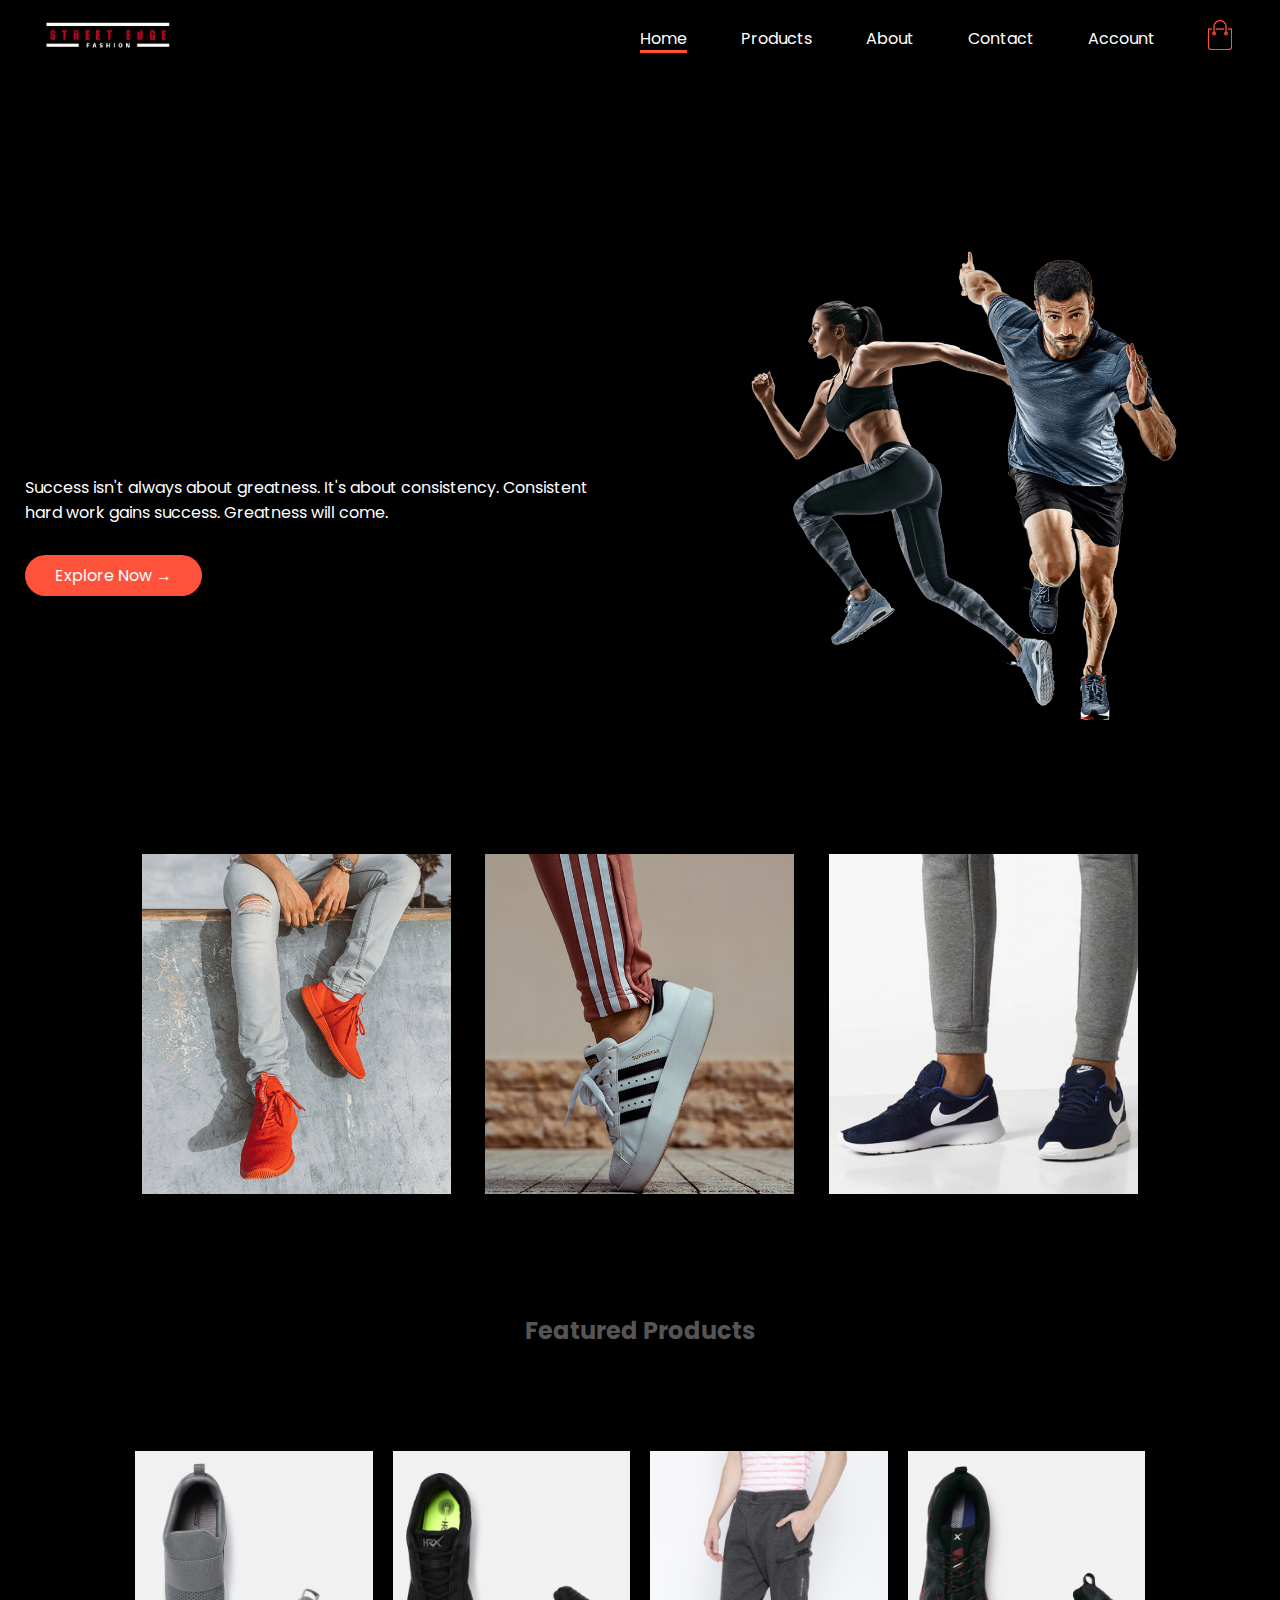
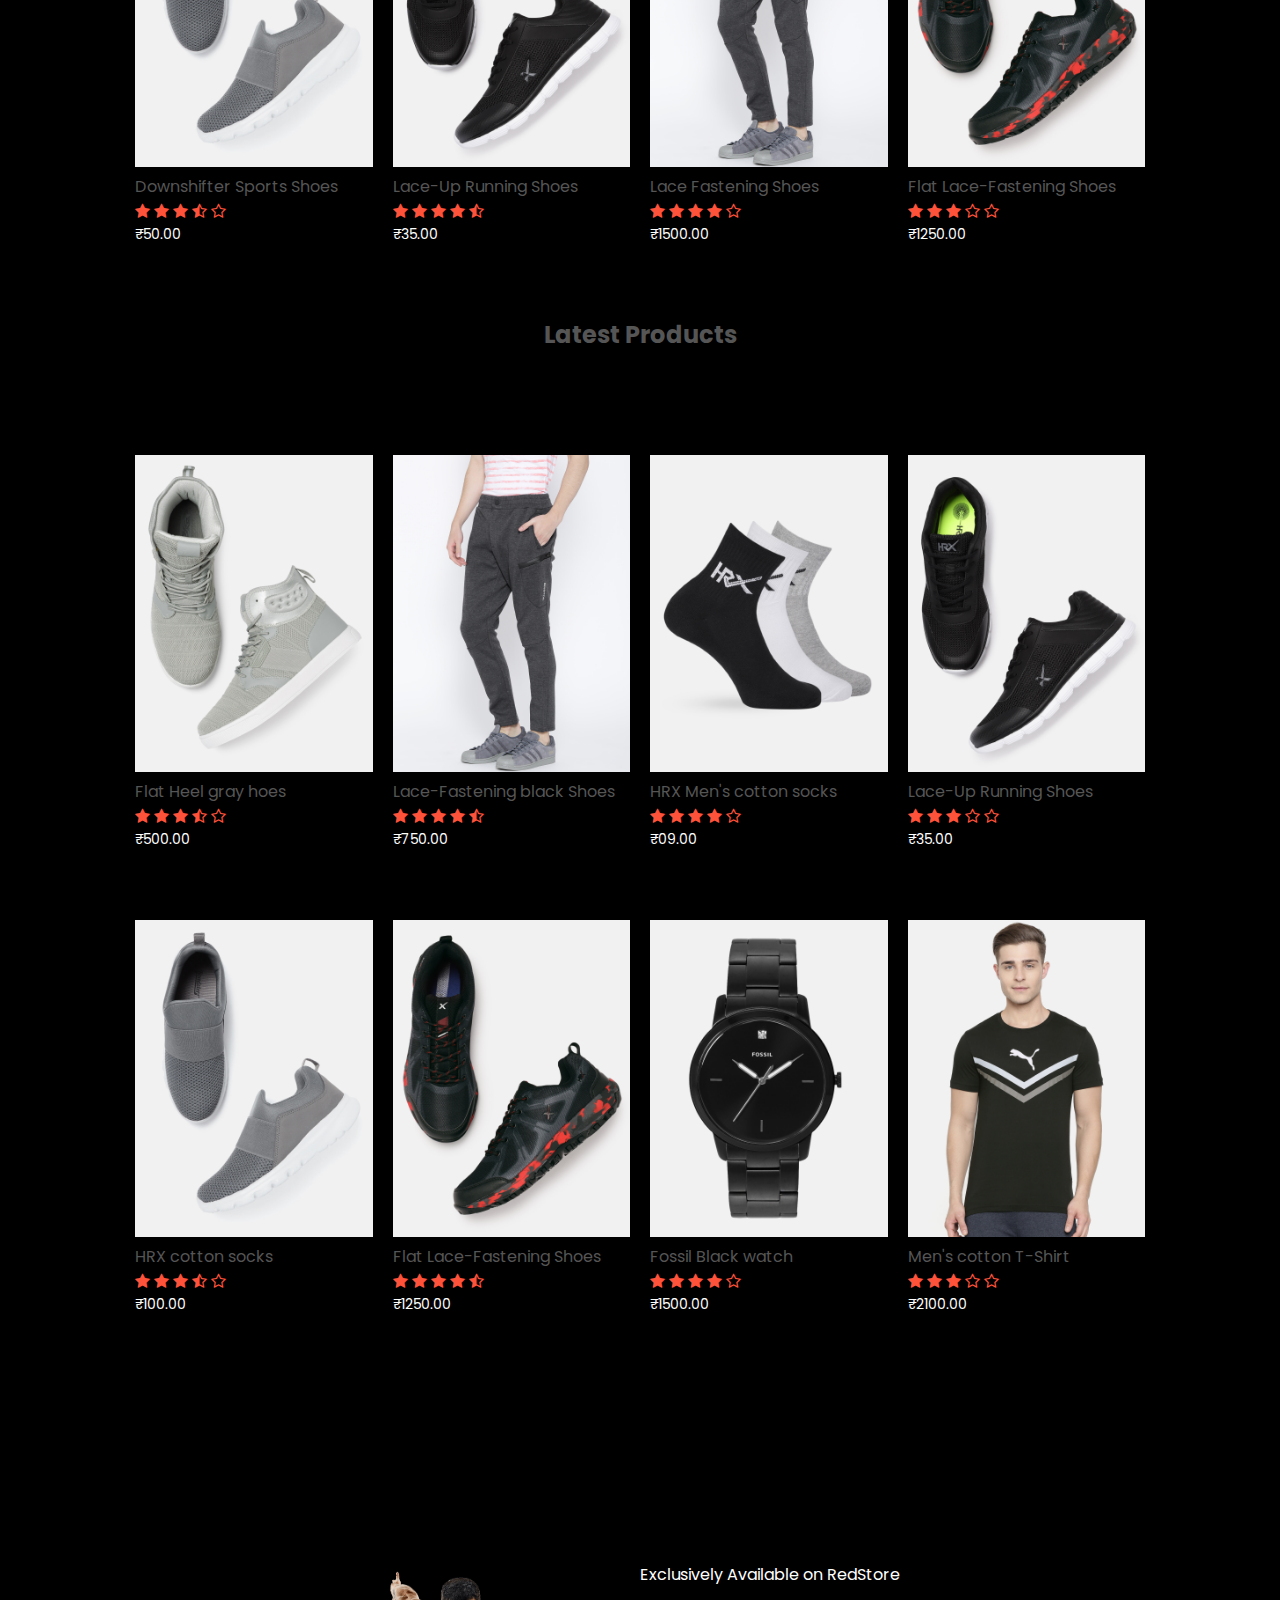
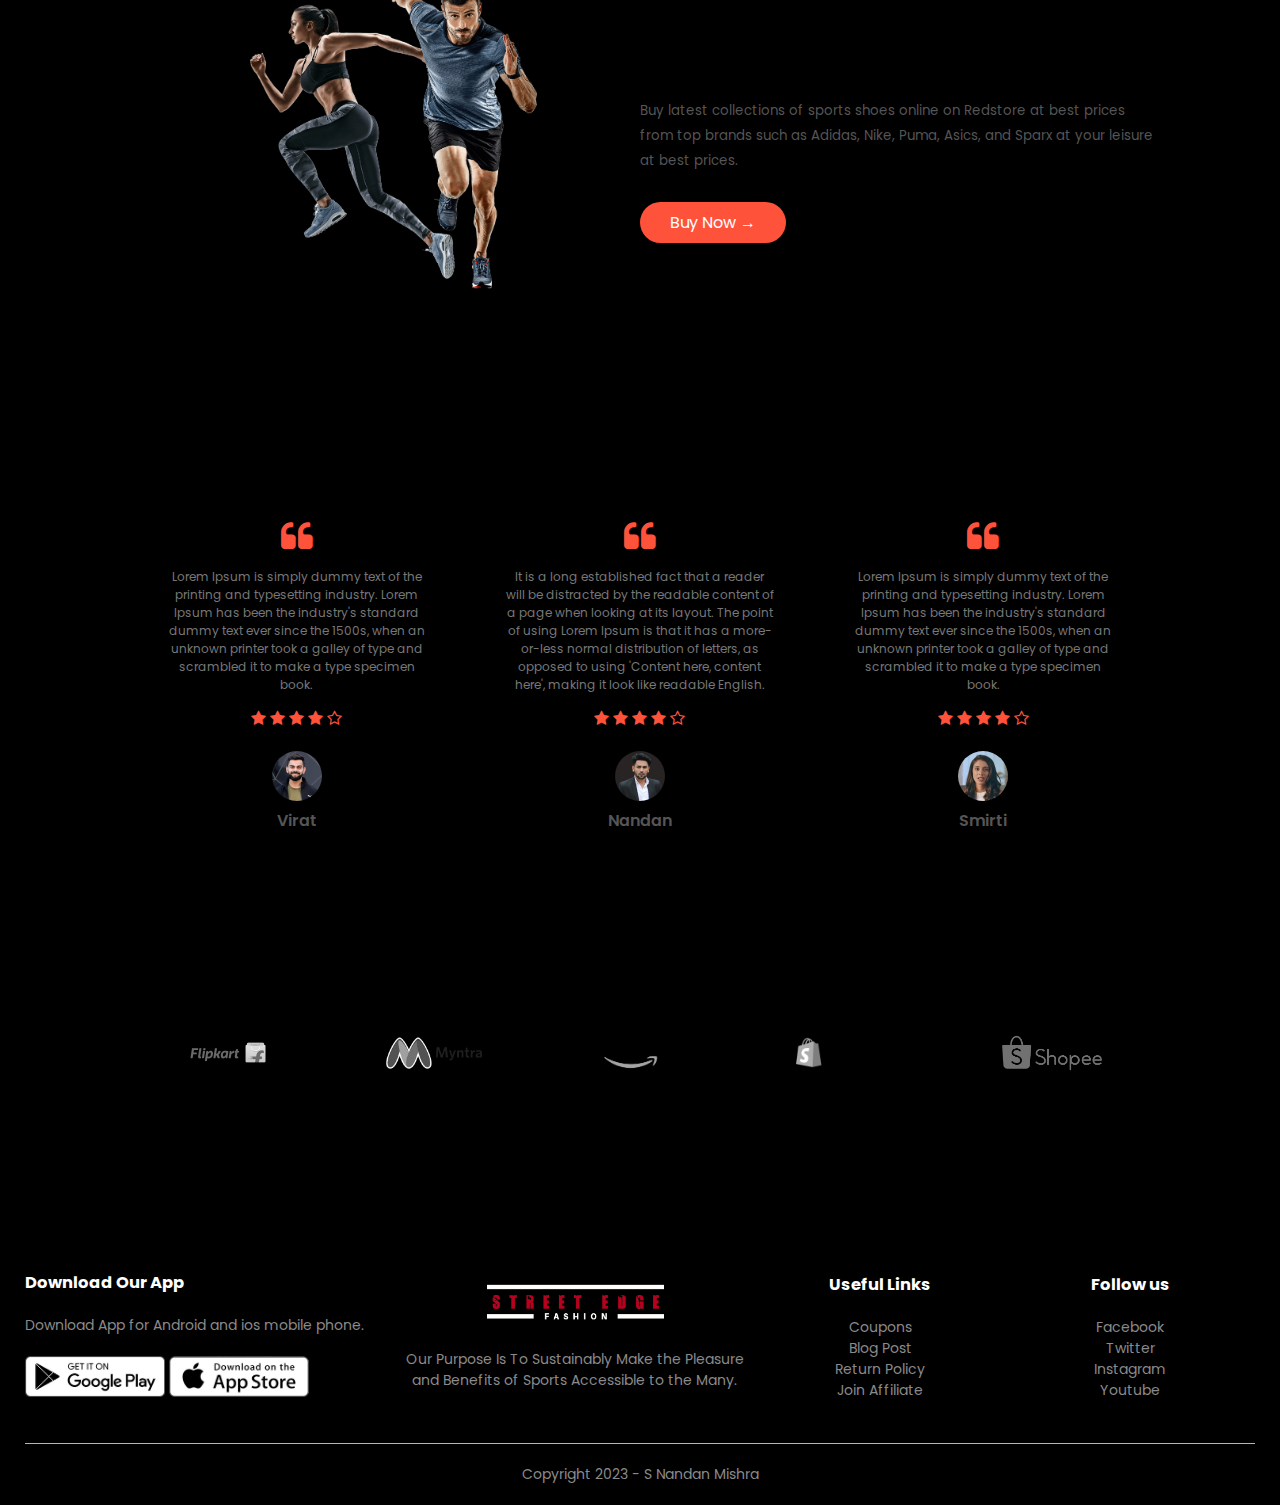
<file: index.html>
<!DOCTYPE html>
<html>
    
    <head>
        <meta charset="utf-8">
        <meta name="viewport" content="width-device-width, initial-scale=1.0">
        <title>Redstore | Ecommerce website</title>
        <link rel="stylesheet" href="style.css">
        <link rel="preconnect" href="https://fonts.gstatic.com">
        <link href="https://fonts.googleapis.com/css2?family=Poppins:wght@200;300;400;500;600;700&display=swap" rel="stylesheet">
        <!--added a cdn link by searching font awesome4 cdn and getting this link from https://www.bootstrapcdn.com/fontawesome/ this url*/-->
        <link rel="stylesheet" href="https://stackpath.bootstrapcdn.com/font-awesome/4.7.0/css/font-awesome.min.css">

    </head>
    <body>
        <div class ="header">
        <div class="container">
            <div class="navbar">
                <div class="logo">
                    <a href="index.html"><img src="images/logo.png" width="125px"></a>
                </div>
                <nav>
                    <ul id="MenuItems">
                        <li><a href="index.html" class="active">Home</a></li>
                         <li><a href="products.html" >Products</a></li>
                         <li><a href="">About</a></li>
                         <li><a href="">Contact</a></li>
                         <li><a href="account.html">Account</a></li>

                    </ul>
                </nav>
                <a href="cart.html"><img src="images/cart.png" width="30px" height="30px"></a>
                <img src="images/menu.png" class="menu-icon" onClick="menutoggle()" >
            </div>
            <div class="row">
                <div class="col-2">
                    <h1>Give your Workout <br>A New Style!</h1>
                    <p>Success isn't always about greatness. It's about consistency. Consistent<br>hard work gains success. Greatness will come.</p>
                    <a href="products.html" class="btn">Explore Now &#8594;</a>
                </div>
                <div class="col-2">
                    <img src="images/image1.png">
                </div>
            </div>
        </div>
    </div>
        
        <!------------------------------ featured categories------------------------------>
        <div class="categories">
            <div class="small-container">
                <div class="row">
                <div class="col-3">
                    <img src="images/category-1.jpg">
                </div>
                <div class="col-3">
                    <img src="images/category-2.jpg">
                </div>
                <div class="col-3">
                    <img src="images/category-3 (2).jpg">
                </div>
            </div>
            </div>
        </div>
        
        <!------------------------------ featured Products------------------------------>
        <div class="small-container">
            <h2 class="title" >Featured Products</h2>
                <div class="row">
                    <div class="col-4">
                        <a href="products-details.html"><img src="images/product-11.jpg"></a>
                        <a href="products-details.html"><h4>Downshifter Sports Shoes</h4></a>
                        <div class="rating">
                            <!--(before this added awesome4 cdn font link to the head)added a cdn link by searching font awesome4 icon and from the site  search the star entering the first option and getting a link of this fa-star*-->
                            <i class="fa fa-star" ></i>
                            <i class="fa fa-star" ></i>
                            <i class="fa fa-star" ></i>
                            <i class="fa fa-star-half-o" ></i>
                            <i class="fa fa-star-o" ></i>
                        </div>
                        <p> ₹50.00</p>
                    </div>
                    <div class="col-4">
                        <a href="products-details.html"><img src="images/product-2.jpg"></a>
                        <h4>Lace-Up Running Shoes</h4>
                        <div class="rating">
                            <i class="fa fa-star" ></i>
                            <i class="fa fa-star" ></i>
                            <i class="fa fa-star" ></i>
                            <i class="fa fa-star" ></i>
                            <i class="fa fa-star-half-o" ></i>
                        </div>
                        <p> ₹35.00</p>
                    </div>
                    <div class="col-4">
                        <a href="products-details.html"><img src="images/product-3.jpg"></a>
                        <h4>Lace Fastening Shoes</h4>
                        <div class="rating">
                            <i class="fa fa-star" ></i>
                            <i class="fa fa-star" ></i>
                            <i class="fa fa-star" ></i>
                            <i class="fa fa-star" ></i>
                            <i class="fa fa-star-o" ></i>
                        </div>
                        <p> ₹1500.00</p>
                    </div>
                    <div class="col-4">
                        <a href="products-details.html"><img src="images/product-10.jpg"></a>
                        <h4>Flat Lace-Fastening Shoes</h4>
                        <div class="rating">
                            <i class="fa fa-star" ></i>
                            <i class="fa fa-star" ></i>
                            <i class="fa fa-star" ></i>
                            <i class="fa fa-star-o" ></i>
                            <i class="fa fa-star-o" ></i>
                        </div>
                        <p> ₹1250.00</p>
                    </div>  
                </div>
            
            
             <h2 class="title" >Latest Products</h2>
                <div class="row">
                    <div class="col-4">
                        <a href="products-details.html"><img src="images/product-5.jpg"></a>
                        <h4>Flat Heel gray hoes</h4>
                        <div class="rating">
                            <!--(before this added awesome4 cdn font link to the head)added a cdn link by searching font awesome4 icon and from the site  search the star entering the first option and getting a link of this fa-star*-->
                            <i class="fa fa-star" ></i>
                            <i class="fa fa-star" ></i>
                            <i class="fa fa-star" ></i>
                            <i class="fa fa-star-half-o" ></i>
                            <i class="fa fa-star-o" ></i>
                        </div>
                        <p> ₹500.00</p>
                    </div>
                    <div class="col-4">
                        <a href="products-details.html"><img src="images/product-3.jpg"></a>
                        <h4>Lace-Fastening black Shoes</h4>
                        <div class="rating">
                            <i class="fa fa-star" ></i>
                            <i class="fa fa-star" ></i>
                            <i class="fa fa-star" ></i>
                            <i class="fa fa-star" ></i>
                            <i class="fa fa-star-half-o" ></i>
                        </div>
                        <p> ₹750.00</p>
                    </div>
                    <div class="col-4">
                        <a href="products-details.html"><img src="images/product-7.jpg"></a>
                        <h4>HRX Men's cotton socks</h4>
                        <div class="rating">
                            <i class="fa fa-star" ></i>
                            <i class="fa fa-star" ></i>
                            <i class="fa fa-star" ></i>
                            <i class="fa fa-star" ></i>
                            <i class="fa fa-star-o" ></i>
                        </div>
                        <p> ₹09.00</p>
                    </div>
                    <div class="col-4">
                        <a href="products-details.html"><img src="images/product-2.jpg"></a>
                        <h4>Lace-Up Running Shoes</h4>
                        <div class="rating">
                            <i class="fa fa-star" ></i>
                            <i class="fa fa-star" ></i>
                            <i class="fa fa-star" ></i>
                            <i class="fa fa-star-o" ></i>
                            <i class="fa fa-star-o" ></i>
                        </div>
                        <p> ₹35.00</p>
                    </div>  
                </div>
            <!--new row for the latest product-->
                <div class="row">
                    <div class="col-4">
                        <a href="products-details.html"><img src="images/product-11.jpg"></a>
                        <h4>HRX cotton socks</h4>
                        <div class="rating">
                            <!--(before this added awesome4 cdn font link to the head)added a cdn link by searching font awesome4 icon and from the site  search the star entering the first option and getting a link of this fa-star*-->
                            <i class="fa fa-star" ></i>
                            <i class="fa fa-star" ></i>
                            <i class="fa fa-star" ></i>
                            <i class="fa fa-star-half-o" ></i>
                            <i class="fa fa-star-o" ></i>
                        </div>
                        <p> ₹100.00</p>
                    </div>
                    <div class="col-4">
                        <a href="products-details.html"><img src="images/product-10.jpg"></a>
                        <h4>Flat Lace-Fastening Shoes</h4>
                        <div class="rating">
                            <i class="fa fa-star" ></i>
                            <i class="fa fa-star" ></i>
                            <i class="fa fa-star" ></i>
                            <i class="fa fa-star" ></i>
                            <i class="fa fa-star-half-o" ></i>
                        </div>
                        <p> ₹1250.00</p>
                    </div>
                    <div class="col-4">
                        <a href="products-details.html"><img src="images/product-8.jpg"></a>
                        <h4>Fossil Black watch</h4>
                        <div class="rating">
                            <i class="fa fa-star" ></i>
                            <i class="fa fa-star" ></i>
                            <i class="fa fa-star" ></i>
                            <i class="fa fa-star" ></i>
                            <i class="fa fa-star-o" ></i>
                        </div>
                        <p> ₹1500.00</p>
                    </div>
                    <div class="col-4">
                        <a href="products-details.html"><img src="images/product-6.jpg"></a>
                        <h4>Men's cotton T-Shirt</h4>
                        <div class="rating">
                            <i class="fa fa-star" ></i>
                            <i class="fa fa-star" ></i>
                            <i class="fa fa-star" ></i>
                            <i class="fa fa-star-o" ></i>
                            <i class="fa fa-star-o" ></i>
                        </div>
                        <p> ₹2100.00</p>
                    </div>  
                </div>
            </div>
        
        <!--------------------------`   offer   --------------------------------->
        <div class="offer">
            <div class="small-container">
                <div class="row">
                    <div class="col-2">
                        <img src="images/image1.png" class="offer-img">
                    </div>
                    <div class="col-2">
                        <p>Exclusively Available on RedStore</p>
                        <h1>Sports Shoes</h1>
                        <small> Buy latest collections of sports shoes online on Redstore at best prices from top brands such as Adidas, Nike, Puma, Asics, and Sparx at your leisure at best prices. </small><br>
                        <a href="products.html" class="btn">Buy Now &#8594;</a>
                    </div>
                </div>
            </div>
        </div>
        
        
        
        <!------------------------------Testimonial---------------------------------->
        <div class="testimonial">
            <div class="small-container">
                <div class="row">
                    <div class="col-3">
                        <i class="fa fa-quote-left" ></i>
                        <p>Lorem Ipsum is simply dummy text of the printing and typesetting industry. Lorem Ipsum has been the industry's standard dummy text ever since the 1500s, when an unknown printer took a galley of type and scrambled it to make a type specimen book. </p>
                        <div class="rating"> 
                            <i class="fa fa-star" ></i>
                            <i class="fa fa-star" ></i>
                            <i class="fa fa-star" ></i>
                            <i class="fa fa-star" ></i>
                            <i class="fa fa-star-o" ></i>
                        </div>
                        <img src="images/user-1.png">
                        <h3>Virat</h3>
                    </div>
                    <div class="col-3">
                        <i class="fa fa-quote-left" ></i>
                        <p>It is a long established fact that a reader will be distracted by the readable content of a page when looking at its layout. The point of using Lorem Ipsum is that it has a more-or-less normal distribution of letters, as opposed to using 'Content here, content here', making it look like readable English.</p>
                        <div class="rating">
                            <i class="fa fa-star" ></i>
                            <i class="fa fa-star" ></i>
                            <i class="fa fa-star" ></i>
                            <i class="fa fa-star" ></i>
                            <i class="fa fa-star-o" ></i>
                        </div>
                        <img src="images/user-2.png">
                        <h3>Nandan</h3>
                    </div>
                    <div class="col-3">
                        <i class="fa fa-quote-left" ></i>
                        <p>Lorem Ipsum is simply dummy text of the printing and typesetting industry. Lorem Ipsum has been the industry's standard dummy text ever since the 1500s, when an unknown printer took a galley of type and scrambled it to make a type specimen book. </p>
                        <div class="rating"> 
                            <i class="fa fa-star" ></i>
                            <i class="fa fa-star" ></i>
                            <i class="fa fa-star" ></i>
                            <i class="fa fa-star" ></i>
                            <i class="fa fa-star-o" ></i>
                        </div>
                        <img src="images/user-3.png">
                        <h3>Smirti</h3>
                    </div>
                </div>
            </div>
        </div>
        
        <!----------------------------------Brands------------------------------------>
        <div class="brands">
            <div class="small-container">
                <div class="row">
                    <div class="col-5">
                        <img src="images/flipkart.png" alt="">
                    </div>
                    <div class="col-5">
                        <img src="images/Myntra-Logo_PNG3.png" alt="">
                    </div>
                    <div class="col-5">
                        <img src="images/Amazon_logo_PNG3.png" alt="">
                    </div>
                    <div class="col-5">
                        <img src="images/Shopify_logo_PNG2.png" alt="">
                    </div>
                    <div class="col-5">
                        <img src="images/Shopee_logo_PNG15.png" alt="">
                    </div>
                </div>
            </div>
        </div>
        
        
        <!----------------------------------footer------------------------------------->
        <div class ="footer">
        <div class="container">
            
            <div class="row">
                <div class="footer-col-1">
                    <h3>Download Our App</h3>
                    <p>Download App for Android and ios mobile phone.</p>
                    <div class="app-logo">
                        <img src="images/play-store.png" alt="">
                        <img src="images/app-store.png" alt="">
                    </div>
                </div>
                <div class="footer-col-2">
                    <img src="images/logo.png">
                    <p>Our Purpose Is To Sustainably Make the Pleasure and Benefits of Sports Accessible to the Many.</p>
                </div>
                <div class="footer-col-3">
                    <h3>Useful Links</h3>
                   <ul>
                       <li>Coupons</li>
                       <li>Blog Post</li>
                       <li>Return Policy</li>
                       <li>Join Affiliate</li>
                    </ul>
                </div>
                <div class="footer-col-4">
                    <h3>Follow us</h3>
                   <ul>
                       <li>Facebook</li>
                       <li>Twitter</li>
                       <li>Instagram</li>
                       <li>Youtube</li>
                    </ul>
                </div>
                
            </div>
            
            <hr><!--horizontal line-->
            <p class="copyright">Copyright 2023 - S Nandan Mishra</p>
            
        </div>
    </div>
        
        
        <!-----------------------------------js for toggle menu----------------------------------------------->
        <script>
            var menuItems=document.getElementById("MenuItems");
            
            MenuItems.style.maxHeight="0px";
            function menutoggle(){
                if(MenuItems.style.maxHeight == "0px"){
                    MenuItems.style.maxHeight="200px";
                }
                else{
                    MenuItems.style.maxHeight="0px";
                }
            }
        </script>
    </body>
</html>
</file>
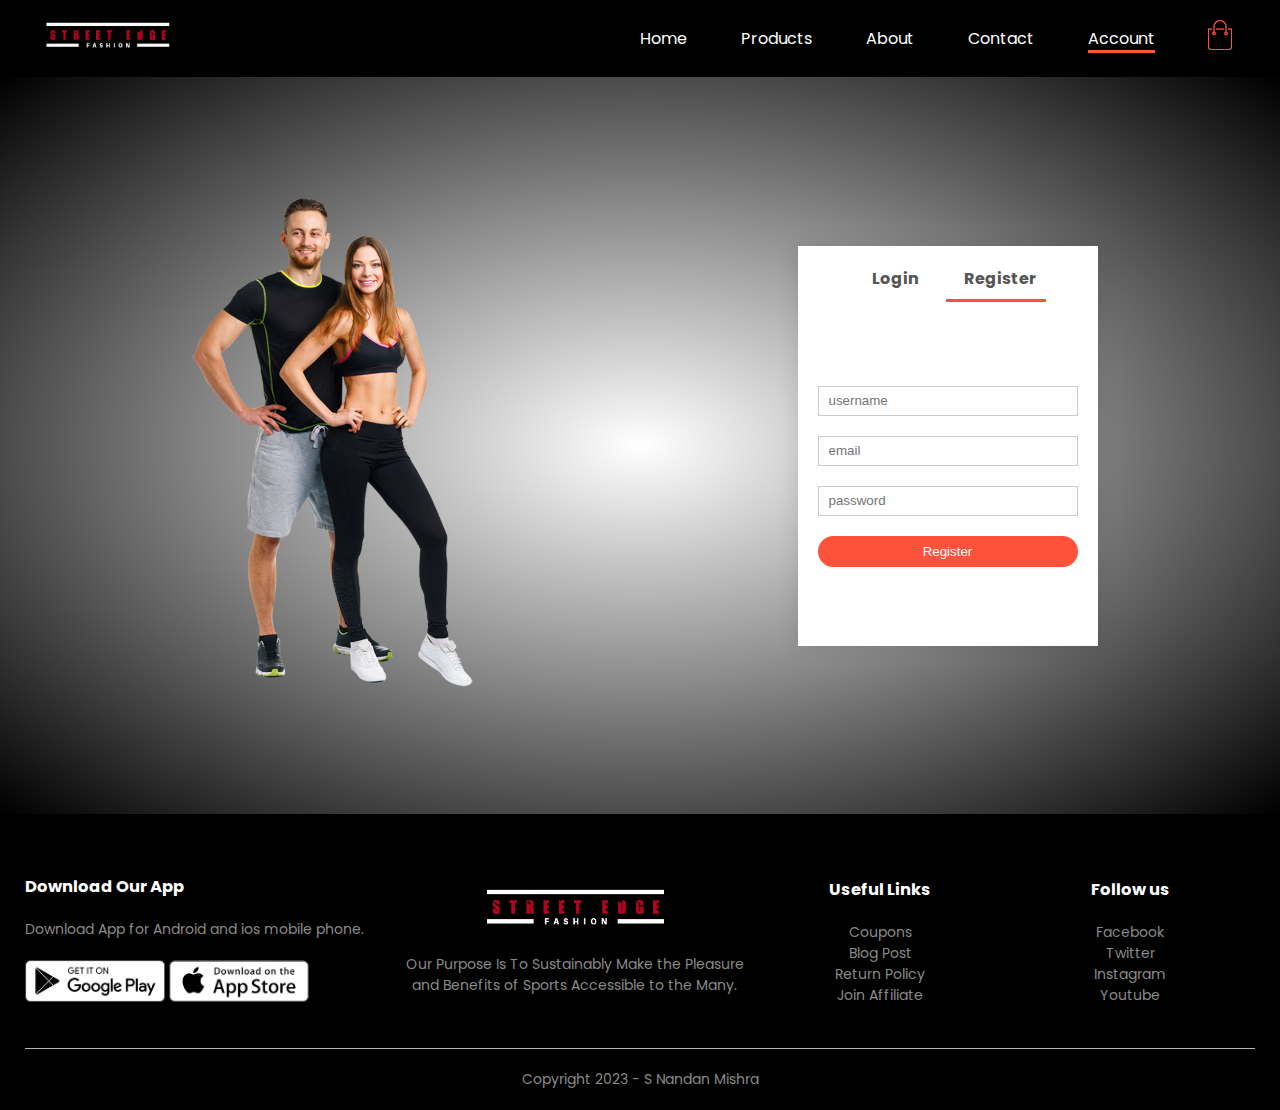
<file: account.html>
<!DOCTYPE html>
<html>
    
    <head>
        <meta charset="utf-8">
        <meta name="viewport" content="width-device-width, initial-scale=1.0">
        <title>All Products - Redstore</title>
        <link rel="stylesheet" href="style.css">
        <link rel="preconnect" href="https://fonts.gstatic.com">
        <link href="https://fonts.googleapis.com/css2?family=Poppins:wght@200;300;400;500;600;700&display=swap" rel="stylesheet">
        <!--added a cdn link by searching font awesome4 cdn and getting this link from https://www.bootstrapcdn.com/fontawesome/ this url*/-->
        <link rel="stylesheet" href="https://stackpath.bootstrapcdn.com/font-awesome/4.7.0/css/font-awesome.min.css">

    </head>
    <body>
        <!--<div class ="header">-->
        <div class="container">
            <div class="navbar">
                <div class="logo">
                    <a href="index.html"><img src="images/logo.png" width="125px"></a>
                </div>
                 <nav>
                    <ul id="MenuItems">
                        <li><a href="index.html">Home</a></li>
                         <li><a href="products.html">Products</a></li>
                         <li><a href="">About</a></li>
                         <li><a href="">Contact</a></li>
                         <li><a href="account.html" class="active">Account</a></li>

                    </ul>
                </nav>
                <a href="cart.html"><img src="images/cart.png" width="30px" height="30px"></a>
                <img src="images/menu.png" class="menu-icon" onClick="menutoggle()" >
            </div>
           
        </div>
    <!--</div>-->
    
        
        <!------------------------------ account-page details------------------------------>

        <div class="account-page">
            <div class="container">
                <div class="row">
                    <div class="col-2">
                        <img src="images/image2.png" width="100%">
                    </div>
                    <div class="col-2">
                        <div class="form-container">
                            <div class="form-btn">
                                <span onclick="login()">Login</span>
                                <span onclick="register()">Register</span>
                                <hr id="Indicator">
                            </div>
                            <form id="LoginForm">
                                <input type="text" placeholder="username">
                                <input type="password" placeholder="password">
                                <button type="submit" class="btn">Login</button>
                                <a href="">Forgot password</a>
                            </form>
                            
                            <form id="RegForm">
                                <input type="text" placeholder="username">
                                <input type="email" placeholder="email">
                                <input type="password" placeholder="password">
                                <button type="submit" class="btn">Register</button>
                            </form>
                        </div>
                    </div>
                </div>
                    
            </div>
        </div>
        
       
        <!----------------------------------footer------------------------------------->
        <div class ="footer">
        <div class="container">
            
            <div class="row">
                <div class="footer-col-1">
                    <h3>Download Our App</h3>
                    <p>Download App for Android and ios mobile phone.</p>
                    <div class="app-logo">
                        <img src="images/play-store.png" alt="">
                        <img src="images/app-store.png" alt="">
                    </div>
                </div>
                <div class="footer-col-2">
                    <img src="images/logo.png">
                    <p>Our Purpose Is To Sustainably Make the Pleasure and Benefits of Sports Accessible to the Many.</p>
                </div>
                <div class="footer-col-3">
                    <h3>Useful Links</h3>
                   <ul>
                       <li>Coupons</li>
                       <li>Blog Post</li>
                       <li>Return Policy</li>
                       <li>Join Affiliate</li>
                    </ul>
                </div>
                <div class="footer-col-4">
                    <h3>Follow us</h3>
                   <ul>
                       <li>Facebook</li>
                       <li>Twitter</li>
                       <li>Instagram</li>
                       <li>Youtube</li>
                    </ul>
                </div>
                
            </div>
            
            <hr><!--horizontal line-->
            <p class="copyright">Copyright 2023 - S Nandan Mishra</p>
            
        </div>
    </div>
        
        
        <!-----------------------------------js for toggle menu-------------------------------------->
        <script>
            var menuItems=document.getElementById("MenuItems");
            
            MenuItems.style.maxHeight="0px";
            function menutoggle(){
                if(MenuItems.style.maxHeight == "0px"){
                    MenuItems.style.maxHeight="200px";
                }
                else{
                    MenuItems.style.maxHeight="0px";
                }
            }
        </script>
        
                <!-----------------------------------js for toggle form-------------------------------------->
        <script>
            var LoginForm=document.getElementById("LoginForm");
            var RegForm=document.getElementById("RegForm");
            var Indicator=document.getElementById("Indicator");
            
            function register(){
                RegForm.style.transform="translateX(0px)";
                LoginForm.style.transform="translateX(0px)";
                Indicator.style.transform="translateX(100px)"
            }
            function login(){
                RegForm.style.transform="translateX(300px)";
                LoginForm.style.transform="translateX(300px)";
                Indicator.style.transform="translateX(0px)";
            }
        </script>

    </body>
</html>
</file>
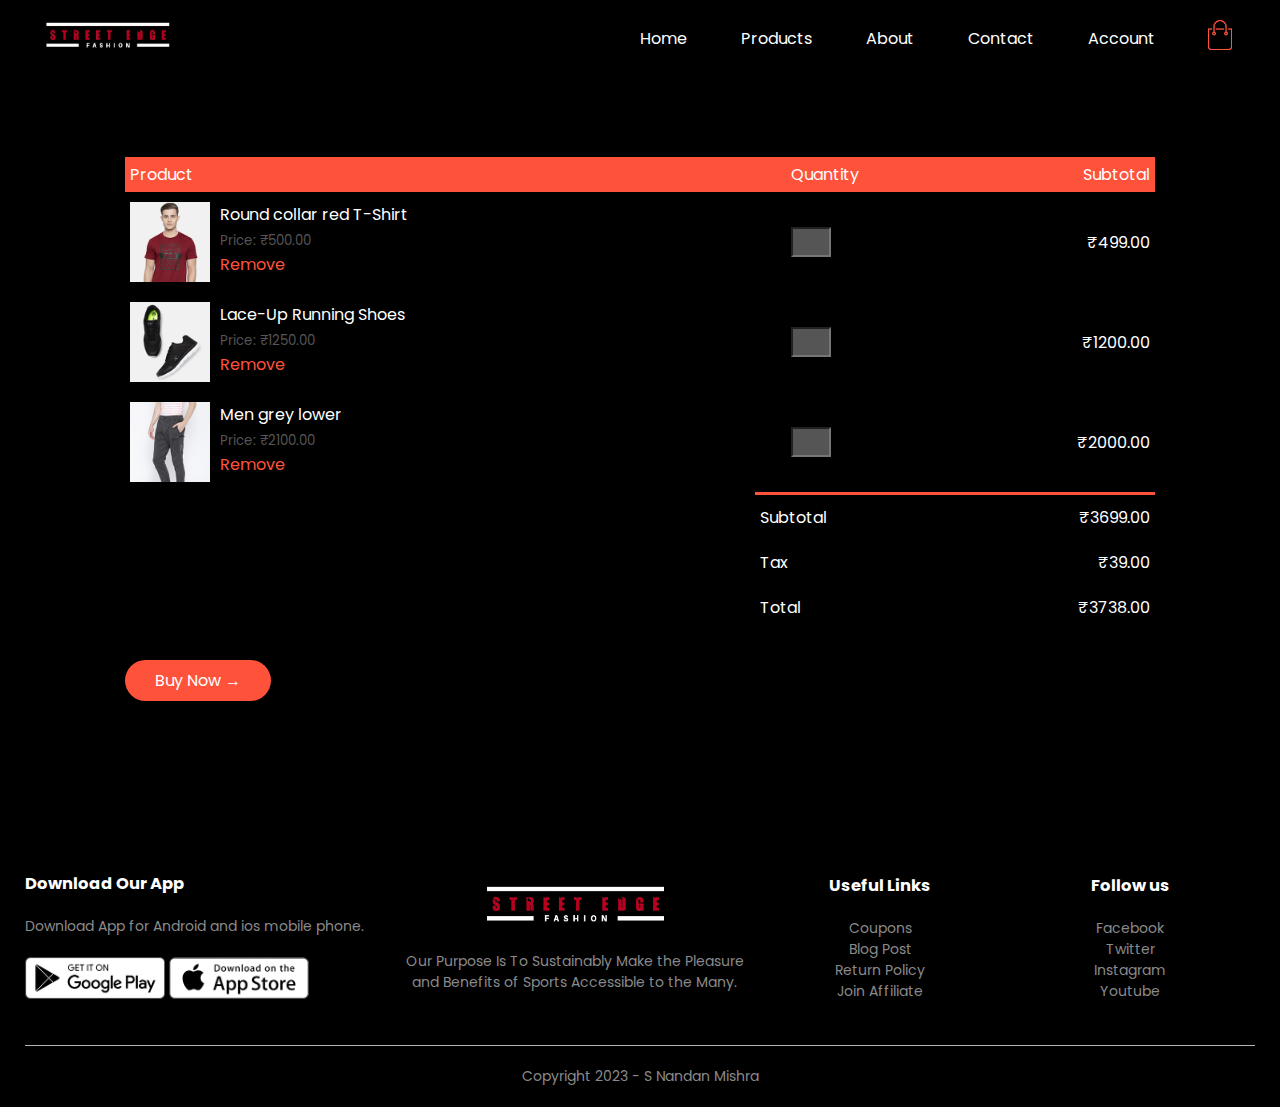
<file: cart.html>
<!DOCTYPE html>
<html>
    
    <head>
        <meta charset="utf-8">
        <meta name="viewport" content="width-device-width, initial-scale=1.0">
        <title>All Products - Redstore</title>
        <link rel="stylesheet" href="style.css">
        <link rel="preconnect" href="https://fonts.gstatic.com">
        <link href="https://fonts.googleapis.com/css2?family=Poppins:wght@200;300;400;500;600;700&display=swap" rel="stylesheet">
        <!--added a cdn link by searching font awesome4 cdn and getting this link from https://www.bootstrapcdn.com/fontawesome/ this url*/-->
        <link rel="stylesheet" href="https://stackpath.bootstrapcdn.com/font-awesome/4.7.0/css/font-awesome.min.css">

    </head>
    <body>
        <!--<div class ="header">-->
        <div class="container">
            <div class="navbar">
                <div class="logo">
                    <a href="index.html"><img src="images/logo.png" width="125px"></a>
                </div>
                <nav>
                    <ul id="MenuItems">
                        <li><a href="index.html">Home</a></li>
                         <li><a href="products.html">Products</a></li>
                         <li><a href="">About</a></li>
                         <li><a href="">Contact</a></li>
                         <li><a href="account.html">Account</a></li>

                    </ul>
                </nav>
                <a href="cart.html"><img src="images/cart.png" width="30px" height="30px"></a>
                <img src="images/menu.png" class="menu-icon" onClick="menutoggle()" >
            </div>
           
        </div>
    <!--</div>-->
    
        
        <!------------------------------ cart items details------------------------------>

        <div class="small-container cart-page">
        <table>
            <tr>
                <th>Product</th>
                <th>Quantity</th>
                <th>Subtotal</th>
            </tr>
            <tr>
                <td>
                    <div class="cart-info">
                        <img src="images/buy-1.jpg">
                        <div>
                            <p>Round collar red T-Shirt</p>
                            <small>Price:  ₹500.00</small><br>
                            <a href="">Remove</a>
                        </div>
                    </div>
                </td>
                <td><input type="number" vlaue="1"></td>
                <td> ₹499.00</td>
            </tr>
            <tr>
                <td>
                    <div class="cart-info">
                        <img src="images/buy-2.jpg">
                        <div>
                            <p>Lace-Up Running Shoes</p>
                            <small>Price:  ₹1250.00</small><br>
                            <a href="">Remove</a>
                        </div>
                    </div>
                </td>
                <td><input type="number" vlaue="1"></td>
                <td> ₹1200.00</td>
            </tr>
            <tr>
                <td>
                    <div class="cart-info">
                        <img src="images/buy-3.jpg">
                        <div>
                            <p>Men grey lower</p>
                            <small>Price:  ₹2100.00</small><br>
                            <a href="">Remove</a>
                        </div>
                    </div>
                </td>
                <td><input type="number" vlaue="1"></td>
                <td> ₹2000.00</td>
            </tr>
            </table>
            
            <div class="total-price">
                <table>
                    <tr>
                        <td>Subtotal</td>
                        <td> ₹3699.00</td>
                    </tr>
                    <tr>
                        <td>Tax</td>
                        <td> ₹39.00</td>
                    </tr>
                    <tr>
                        <td>Total</td>
                        <td> ₹3738.00</td>
                    </tr>
                </table>
            </div>
            <div> <a href="#" class="btn">Buy Now &#8594;</a></div>
        </div>
        
       
        
       
        <!----------------------------------footer------------------------------------->
        <div class ="footer">
        <div class="container">
            
            <div class="row">
                <div class="footer-col-1">
                    <h3>Download Our App</h3>
                    <p>Download App for Android and ios mobile phone.</p>
                    <div class="app-logo">
                        <img src="images/play-store.png" alt="">
                        <img src="images/app-store.png" alt="">
                    </div>
                </div>
                <div class="footer-col-2">
                    <img src="images/logo.png">
                    <p>Our Purpose Is To Sustainably Make the Pleasure and Benefits of Sports Accessible to the Many.</p>
                </div>
                <div class="footer-col-3">
                    <h3>Useful Links</h3>
                   <ul>
                       <li>Coupons</li>
                       <li>Blog Post</li>
                       <li>Return Policy</li>
                       <li>Join Affiliate</li>
                    </ul>
                </div>
                <div class="footer-col-4">
                    <h3>Follow us</h3>
                   <ul>
                       <li>Facebook</li>
                       <li>Twitter</li>
                       <li>Instagram</li>
                       <li>Youtube</li>
                    </ul>
                </div>
                
            </div>
            
            <hr><!--horizontal line-->
            <p class="copyright">Copyright 2023 - S Nandan Mishra</p>
            
        </div>
    </div>
        
        
        <!-----------------------------------js for toggle menu-------------------------------------->
        <script>
            var menuItems=document.getElementById("MenuItems");
            
            MenuItems.style.maxHeight="0px";
            function menutoggle(){
                if(MenuItems.style.maxHeight == "0px"){
                    MenuItems.style.maxHeight="200px";
                }
                else{
                    MenuItems.style.maxHeight="0px";
                }
            }
        </script>
     
    </body>
</html>
</file>
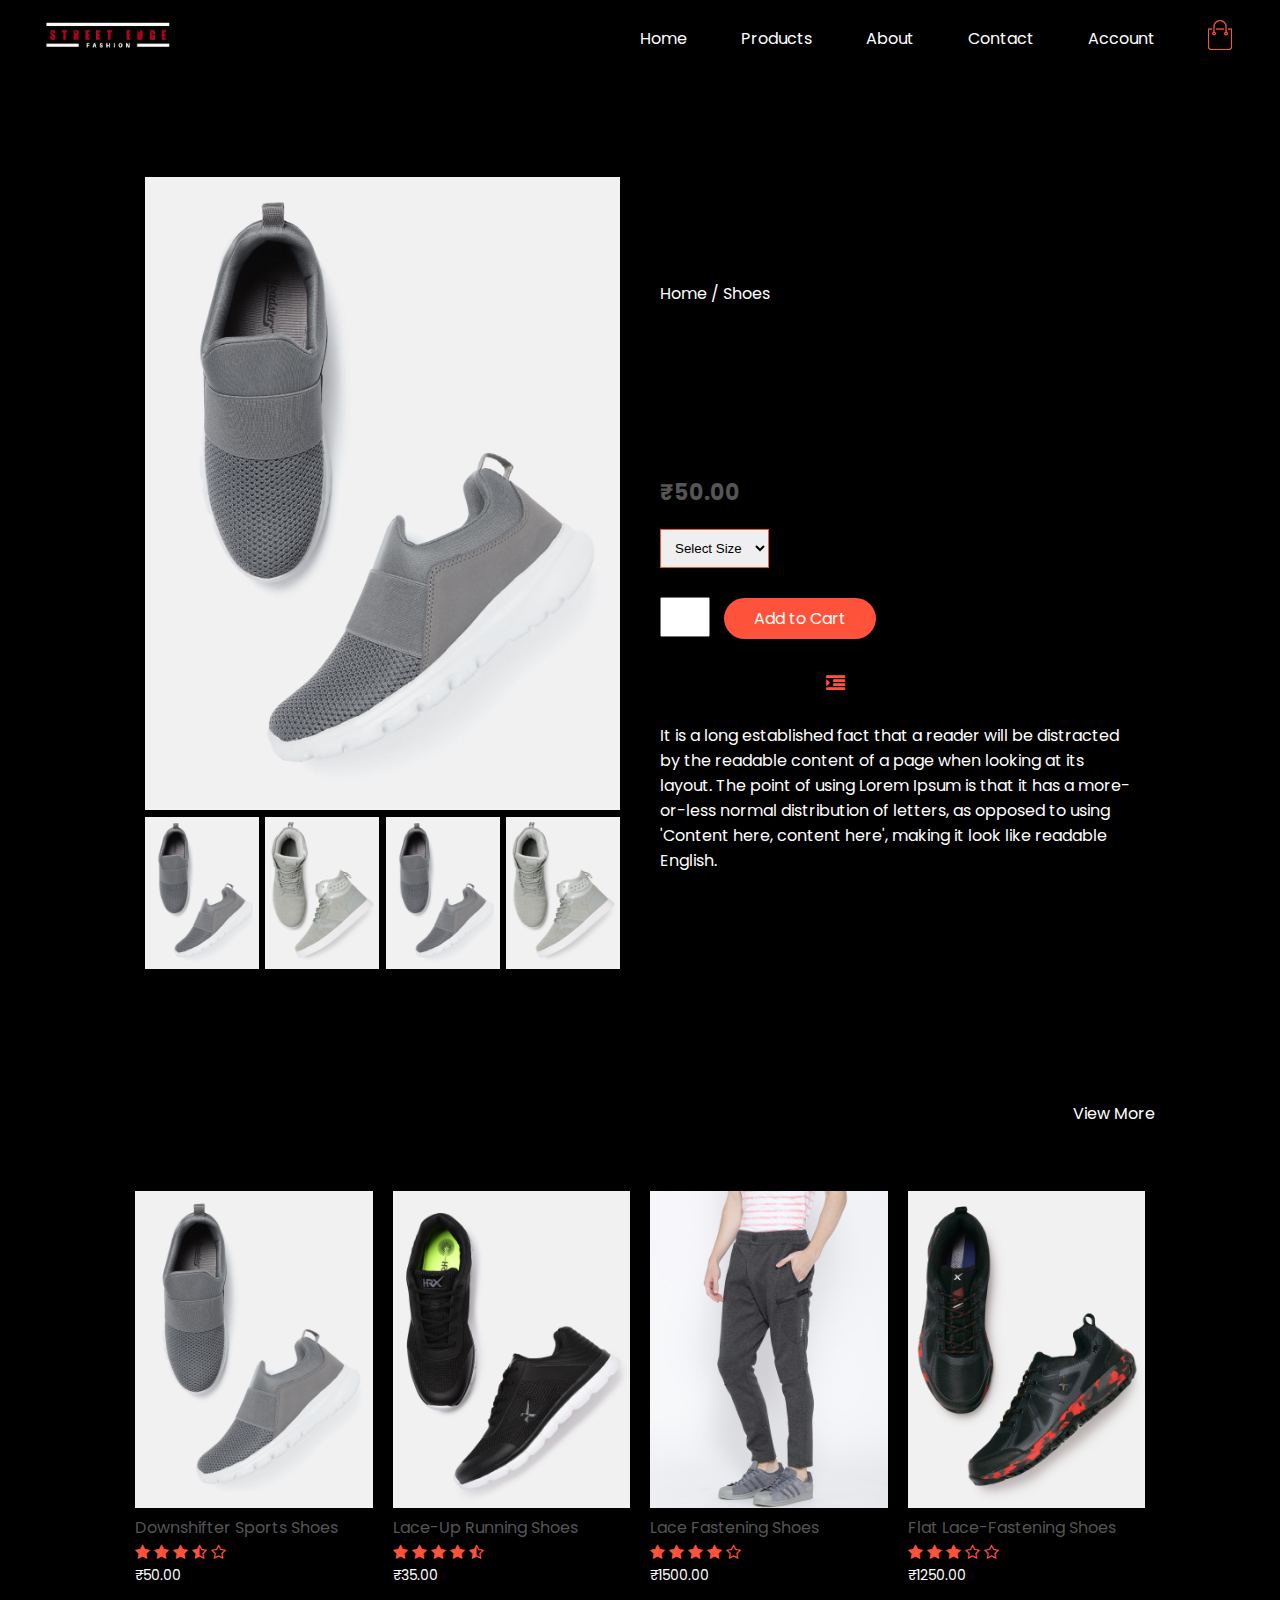
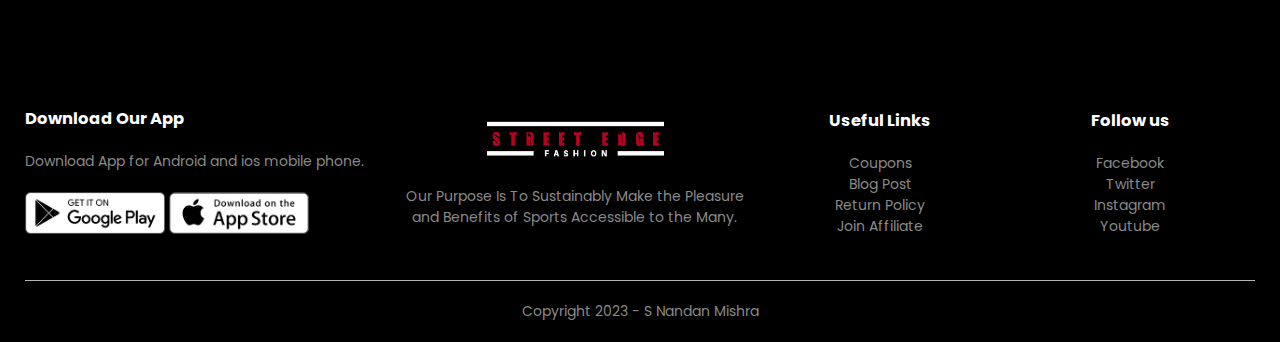
<file: products-details.html>
<!DOCTYPE html>
<html>
    
    <head>
        <meta charset="utf-8">
        <meta name="viewport" content="width-device-width, initial-scale=1.0">
        <title>All Products - Redstore</title>
        <link rel="stylesheet" href="style.css">
        <link rel="preconnect" href="https://fonts.gstatic.com">
        <link href="https://fonts.googleapis.com/css2?family=Poppins:wght@200;300;400;500;600;700&display=swap" rel="stylesheet">
        <!--added a cdn link by searching font awesome4 cdn and getting this link from https://www.bootstrapcdn.com/fontawesome/ this url*/-->
        <link rel="stylesheet" href="https://stackpath.bootstrapcdn.com/font-awesome/4.7.0/css/font-awesome.min.css">

    </head>
    <body>
        <!--<div class ="header">-->
        <div class="container">
            <div class="navbar">
                <div class="logo">
                    <a href="index.html"><img src="images/logo.png" width="125px"></a>
                </div>
                <nav>
                    <ul id="MenuItems">
                        <li><a href="index.html">Home</a></li>
                         <li><a href="products.html">Products</a></li>
                         <li><a href="">About</a></li>
                         <li><a href="">Contact</a></li>
                         <li><a href="account.html">Account</a></li>

                    </ul>
                </nav>
                <a href="cart.html"><img src="images/cart.png" width="30px" height="30px"></a>
                <img src="images/menu.png" class="menu-icon" onClick="menutoggle()" >
            </div>
           
        </div>
    <!--</div>-->
    
        
        <!------------------------------ Single product details------------------------------>
        <div class="small-container single-product">
            
            
            <!--<h2 class="title" >Featured Products</h2>-->
            <div class="row">
                    <div class="col-2">
                        <img src="images/product-11.jpg" width="100%" id="productImg">
                        
                        
                        <div class="small-img-row">
                            <div class="small-img-col">
                                <img src="images/product-11.jpg" width="100%" class="small-img">
                            </div>
                             <div class="small-img-col">
                                <img src="images/product-5.jpg" width="100%" class="small-img">
                            </div>
                             <div class="small-img-col">
                                <img src="images/product-11.jpg" width="100%" class="small-img">
                            </div>
                             <div class="small-img-col">
                                <img src="images/product-5.jpg" width="100%" class="small-img">
                            </div>
                        </div>
                    </div>
                
                    <div class="col-2">
                        <p>Home / Shoes</p>
                        <h1>Downshifter Sports Shoes</h1>
                        <h4> ₹50.00</h4>
                        <select>
                            <option>Select Size</option>
                            <option>6<!--Small (s)--></option>
                            <option>7<!--Medium (M)--></option>
                            <option>8<!--Large (L)--></option>
                            <option>9<!--XL--></option>
                            <option>10<!--XXL--></option>
                        </select>
                        <input type="number" values="1">
                        <a href="cart.html" class="btn">Add to Cart</a>
                        <h3>Product Details <i class="fa fa-indent" ></i></h3>
                        <br>
                        <p>It is a long established fact that a reader will be distracted by the readable content of a page when looking at its layout. The point of using Lorem Ipsum is that it has a more-or-less normal distribution of letters, as opposed to using 'Content here, content here', making it look like readable English.</p>
                    </div>
                </div>
            </div>
        
        
        <!----------------------------------Title------------------------------------->
        <div class="small-container">
            <div class="row row-2">
                <h2>Related Products</h2>
                <a href="products.html"><p>View More</p></a>
            </div>
        </div>
                
        <!----------------------------------products------------------------------------->
        <div class="small-container">
             <div class="row">
                     <div class="col-4">
                        <a href="products-details.html"><img src="images/product-11.jpg"></a>
                        <a href="products-details.html"><h4>Downshifter Sports Shoes</h4></a>
                        <div class="rating">
                            
                            <i class="fa fa-star" ></i>
                            <i class="fa fa-star" ></i>
                            <i class="fa fa-star" ></i>
                            <i class="fa fa-star-half-o" ></i>
                            <i class="fa fa-star-o" ></i>
                        </div>
                        <p> ₹50.00</p>
                    </div>
                    <div class="col-4">
                        <a href="products-details.html"><img src="images/product-2.jpg"></a>
                        <h4>Lace-Up Running Shoes</h4>
                        <div class="rating">
                            <i class="fa fa-star" ></i>
                            <i class="fa fa-star" ></i>
                            <i class="fa fa-star" ></i>
                            <i class="fa fa-star" ></i>
                            <i class="fa fa-star-half-o" ></i>
                        </div>
                        <p> ₹35.00</p>
                    </div>
                    <div class="col-4">
                        <a href="products-details.html"><img src="images/product-3.jpg"></a>
                        <h4>Lace Fastening Shoes</h4>
                        <div class="rating">
                            <i class="fa fa-star" ></i>
                            <i class="fa fa-star" ></i>
                            <i class="fa fa-star" ></i>
                            <i class="fa fa-star" ></i>
                            <i class="fa fa-star-o" ></i>
                        </div>
                        <p> ₹1500.00</p>
                    </div>
                    <div class="col-4">
                        <a href="products-details.html"><img src="images/product-10.jpg"></a>
                        <h4>Flat Lace-Fastening Shoes</h4>
                        <div class="rating">
                            <i class="fa fa-star" ></i>
                            <i class="fa fa-star" ></i>
                            <i class="fa fa-star" ></i>
                            <i class="fa fa-star-o" ></i>
                            <i class="fa fa-star-o" ></i>
                        </div>
                        <p> ₹1250.00</p>
                    </div>  
                </div>
        </div>

        <!----------------------------------footer------------------------------------->
        <div class ="footer">
        <div class="container">
            
            <div class="row">
                <div class="footer-col-1">
                    <h3>Download Our App</h3>
                    <p>Download App for Android and ios mobile phone.</p>
                    <div class="app-logo">
                        <img src="images/play-store.png" alt="">
                        <img src="images/app-store.png" alt="">
                    </div>
                </div>
                <div class="footer-col-2">
                    <img src="images/logo.png">
                    <p>Our Purpose Is To Sustainably Make the Pleasure and Benefits of Sports Accessible to the Many.</p>
                </div>
                <div class="footer-col-3">
                    <h3>Useful Links</h3>
                   <ul>
                       <li>Coupons</li>
                       <li>Blog Post</li>
                       <li>Return Policy</li>
                       <li>Join Affiliate</li>
                    </ul>
                </div>
                <div class="footer-col-4">
                    <h3>Follow us</h3>
                   <ul>
                       <li>Facebook</li>
                       <li>Twitter</li>
                       <li>Instagram</li>
                       <li>Youtube</li>
                    </ul>
                </div>
                
            </div>
            
            <hr><!--horizontal line-->
            <p class="copyright">Copyright 2023 - S Nandan Mishra</p>
            
        </div>
    </div>
        
        
        <!-----------------------------------js for toggle menu----------------------------------------------->
        <script>
            var menuItems=document.getElementById("MenuItems");
            
            MenuItems.style.maxHeight="0px";
            function menutoggle(){
                if(MenuItems.style.maxHeight == "0px"){
                    MenuItems.style.maxHeight="200px";
                }
                else{
                    MenuItems.style.maxHeight="0px";
                }
            }
        </script>
        
        <!-----------------------js for product gallery-------------------->
        
        <script>
            var productImg=document.getElementById("productImg");
            var smallImg=document.getElementsByClassName("small-img");
            
            smallImg[0].onclick=function(){
                productImg.src=smallImg[0].src;
            }
             smallImg[1].onclick=function(){
                productImg.src=smallImg[1].src;
            }
              smallImg[2].onclick=function(){
                productImg.src=smallImg[2].src;
            }
               smallImg[3].onclick=function(){
                productImg.src=smallImg[3].src;
            }
            
            
        </script>
    </body>
</html>
</file>
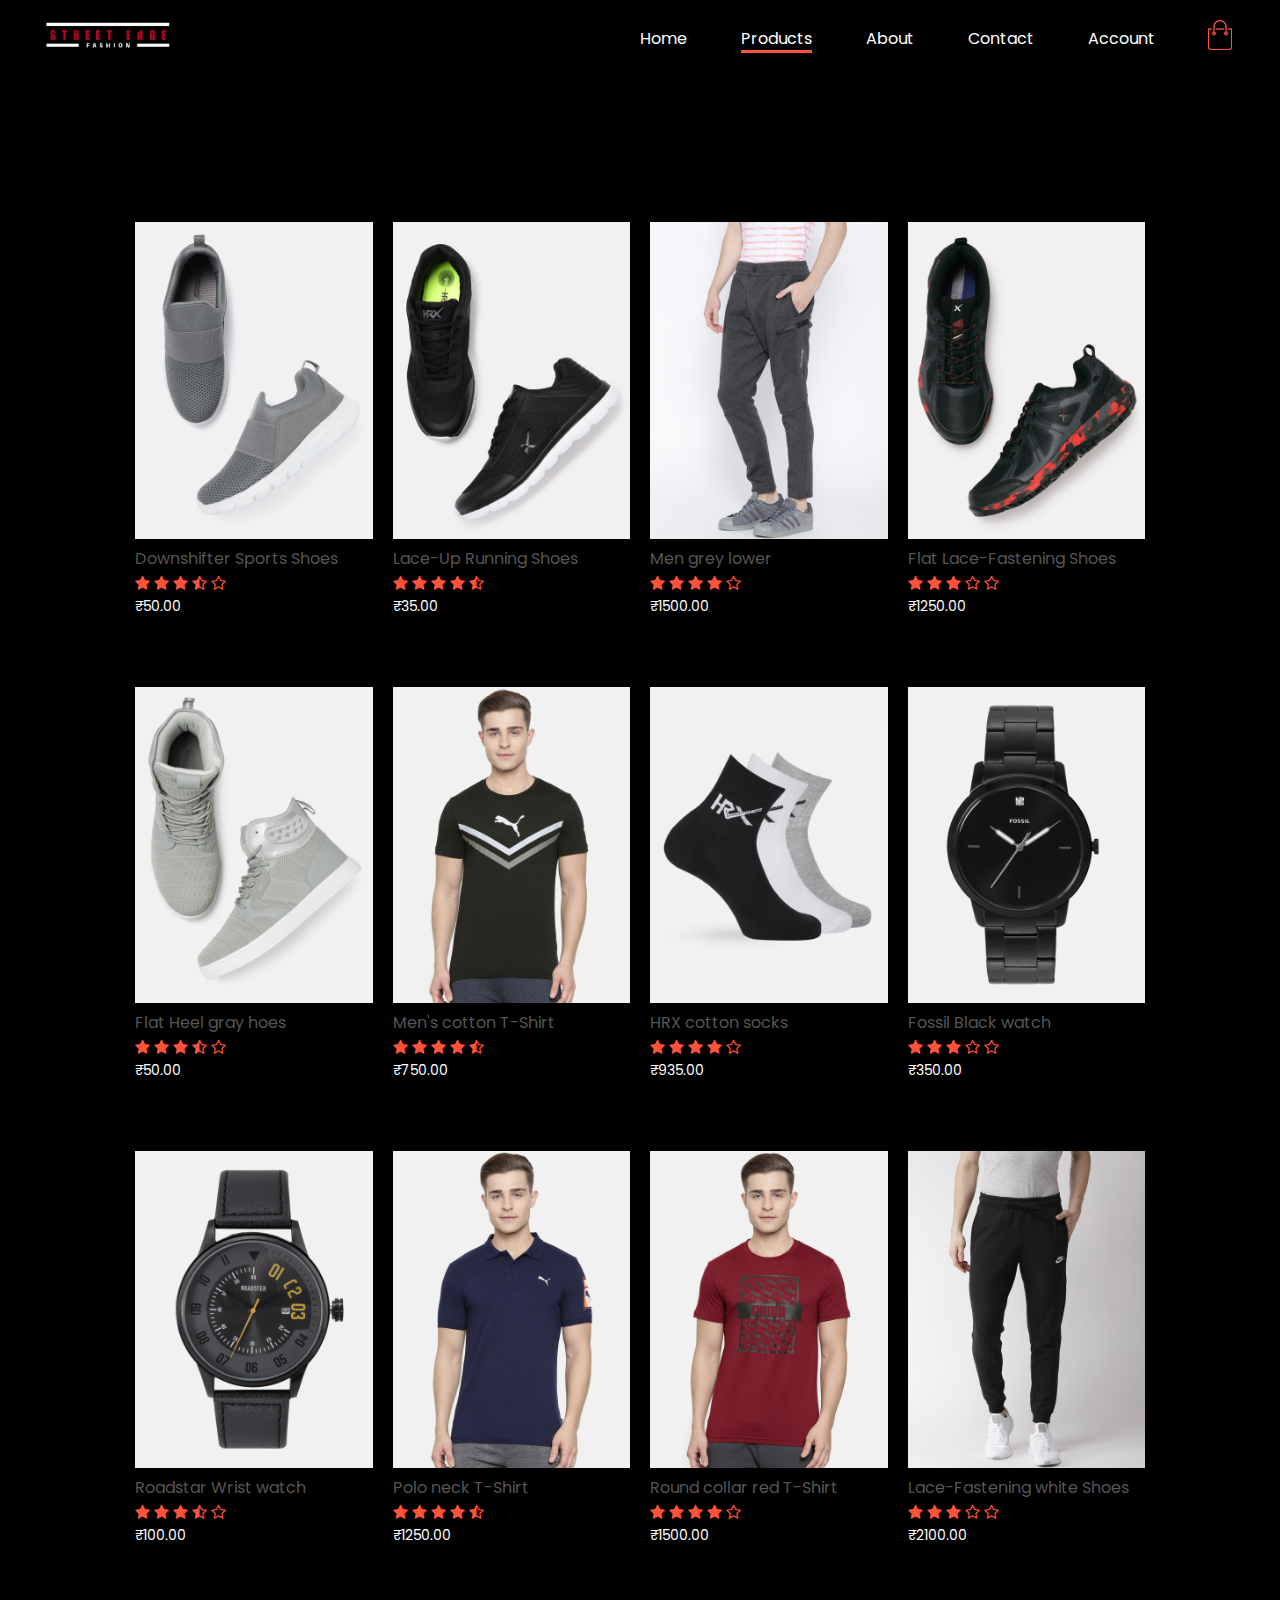
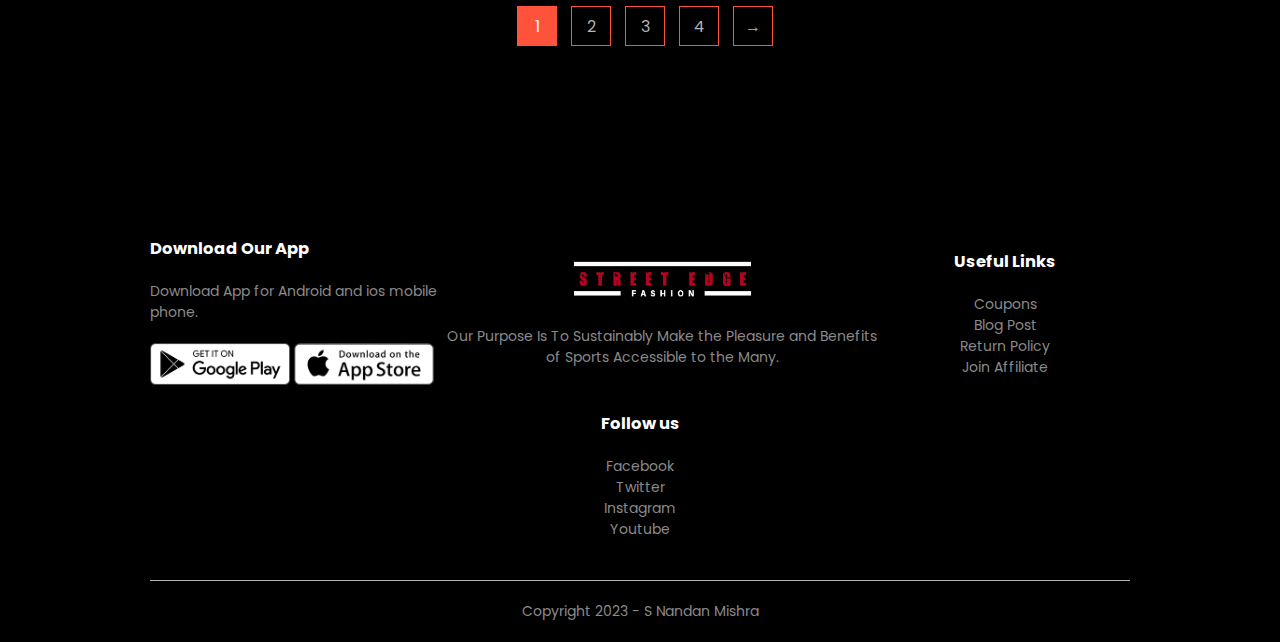
<file: products.html>
<!DOCTYPE html>
<html>
    
    <head>
        <meta charset="utf-8">
        <meta name="viewport" content="width-device-width, initial-scale=1.0">
        <title>All Products - Redstore</title>
        <link rel="stylesheet" href="style.css">
        <link rel="preconnect" href="https://fonts.gstatic.com">
        <link href="https://fonts.googleapis.com/css2?family=Poppins:wght@200;300;400;500;600;700&display=swap" rel="stylesheet">
        <!--added a cdn link by searching font awesome4 cdn and getting this link from https://www.bootstrapcdn.com/fontawesome/ this url*/-->
        <link rel="stylesheet" href="https://stackpath.bootstrapcdn.com/font-awesome/4.7.0/css/font-awesome.min.css">

    </head>
    <body>
        <!--<div class ="header">-->
        <div class="container">
            <div class="navbar">
                <div class="logo">
                    <a href="index.html"><img src="images/logo.png" width="125px"></a>
                </div>
               <nav>
                    <ul id="MenuItems">
                        <li><a href="index.html">Home</a></li>
                         <li><a href="products.html" class="active">Products</a></li>
                         <li><a href="">About</a></li>
                         <li><a href="">Contact</a></li>
                         <li><a href="account.html">Account</a></li>

                    </ul>
                </nav>
                <a href="cart.html"><img src="images/cart.png" width="30px" height="30px"></a>
                <img src="images/menu.png" class="menu-icon" onClick="menutoggle()" >
            </div>
           
        </div>
    <!--</div>-->
    
        
        <!------------------------------ Products------------------------------>
        <div class="small-container">
            <div class="row row-2">
                <h2>All Products</h2>
            <!--<h2 class="title" >Featured Products</h2>-->
            <div class="row">
                    <div class="col-4">
                        <a href="products-details.html"><img src="images/product-11.jpg"></a>
                        <a href="products-details.html"><h4>Downshifter Sports Shoes</h4></a>
                        <div class="rating">
                            
                            <i class="fa fa-star" ></i>
                            <i class="fa fa-star" ></i>
                            <i class="fa fa-star" ></i>
                            <i class="fa fa-star-half-o" ></i>
                            <i class="fa fa-star-o" ></i>
                        </div>
                        <p> ₹50.00</p>
                    </div>
                    <div class="col-4">
                        <a href="products-details.html"><img src="images/product-2.jpg"></a>
                        <h4>Lace-Up Running Shoes</h4>
                        <div class="rating">
                            <i class="fa fa-star" ></i>
                            <i class="fa fa-star" ></i>
                            <i class="fa fa-star" ></i>
                            <i class="fa fa-star" ></i>
                            <i class="fa fa-star-half-o" ></i>
                        </div>
                        <p> ₹35.00</p>
                    </div>
                    <div class="col-4">
                        <a href="products-details.html"><img src="images/product-3.jpg"></a>
                        <h4>Men grey lower</h4>
                        <div class="rating">
                            <i class="fa fa-star" ></i>
                            <i class="fa fa-star" ></i>
                            <i class="fa fa-star" ></i>
                            <i class="fa fa-star" ></i>
                            <i class="fa fa-star-o" ></i>
                        </div>
                        <p> ₹1500.00</p>
                    </div>
                    <div class="col-4">
                        <a href="products-details.html"><img src="images/product-10.jpg"></a>
                        <h4>Flat Lace-Fastening Shoes</h4>
                        <div class="rating">
                            <i class="fa fa-star" ></i>
                            <i class="fa fa-star" ></i>
                            <i class="fa fa-star" ></i>
                            <i class="fa fa-star-o" ></i>
                            <i class="fa fa-star-o" ></i>
                        </div>
                        <p> ₹1250.00</p>
                    </div>  
                </div>
            
            <!-------------- new row----------------->
            
            <div class="row">
                    <div class="col-4">
                        <a href="products-details.html"><img src="images/product-5.jpg"></a>
                        <h4>Flat Heel gray hoes</h4>
                        <div class="rating">
                            
                            <i class="fa fa-star" ></i>
                            <i class="fa fa-star" ></i>
                            <i class="fa fa-star" ></i>
                            <i class="fa fa-star-half-o" ></i>
                            <i class="fa fa-star-o" ></i>
                        </div>
                        <p> ₹50.00</p>
                    </div>
                    <div class="col-4">
                        <a href="products-details.html"><img src="images/product-6.jpg"></a>
                        <h4>Men's cotton T-Shirt</h4>
                        <div class="rating">
                            <i class="fa fa-star" ></i>
                            <i class="fa fa-star" ></i>
                            <i class="fa fa-star" ></i>
                            <i class="fa fa-star" ></i>
                            <i class="fa fa-star-half-o" ></i>
                        </div>
                        <p> ₹750.00</p>
                    </div>
                    <div class="col-4">
                        <a href="products-details.html"><img src="images/product-7.jpg"></a>
                        <h4>HRX cotton socks</h4>
                        <div class="rating">
                            <i class="fa fa-star" ></i>
                            <i class="fa fa-star" ></i>
                            <i class="fa fa-star" ></i>
                            <i class="fa fa-star" ></i>
                            <i class="fa fa-star-o" ></i>
                        </div>
                        <p> ₹935.00</p>
                    </div>
                    <div class="col-4">
                        <a href="products-details.html"><img src="images/product-8.jpg"></a>
                        <h4>Fossil Black watch</h4>
                        <div class="rating">
                            <i class="fa fa-star" ></i>
                            <i class="fa fa-star" ></i>
                            <i class="fa fa-star" ></i>
                            <i class="fa fa-star-o" ></i>
                            <i class="fa fa-star-o" ></i>
                        </div>
                        <p> ₹350.00</p>
                    </div>  
                </div>
            <!--new row for the latest product-->
                <div class="row">
                    <div class="col-4">
                        <a href="products-details.html"><img src="images/product-9.jpg"></a>
                        <h4>Roadstar Wrist watch</h4>
                        <div class="rating">
                            
                            <i class="fa fa-star" ></i>
                            <i class="fa fa-star" ></i>
                            <i class="fa fa-star" ></i>
                            <i class="fa fa-star-half-o" ></i>
                            <i class="fa fa-star-o" ></i>
                        </div>
                        <p> ₹100.00</p>
                    </div>
                    <div class="col-4">
                        <a href="products-details.html"><img src="images/product-4.jpg"></a>
                        <h4>Polo neck T-Shirt</h4>
                        <div class="rating">
                            <i class="fa fa-star" ></i>
                            <i class="fa fa-star" ></i>
                            <i class="fa fa-star" ></i>
                            <i class="fa fa-star" ></i>
                            <i class="fa fa-star-half-o" ></i>
                        </div>
                        <p> ₹1250.00</p>
                    </div>
                    <div class="col-4">
                        <a href="products-details.html"><img src="images/product-1.jpg"></a>
                        <h4>Round collar red T-Shirt</h4>
                        <div class="rating">
                            <i class="fa fa-star" ></i>
                            <i class="fa fa-star" ></i>
                            <i class="fa fa-star" ></i>
                            <i class="fa fa-star" ></i>
                            <i class="fa fa-star-o" ></i>
                        </div>
                        <p> ₹1500.00</p>
                    </div>
                    <div class="col-4">
                        <a href="products-details.html"><img src="images/product-12.jpg"></a>
                        <h4>Lace-Fastening white Shoes</h4>
                        <div class="rating">
                            <i class="fa fa-star" ></i>
                            <i class="fa fa-star" ></i>
                            <i class="fa fa-star" ></i>
                            <i class="fa fa-star-o" ></i>
                            <i class="fa fa-star-o" ></i>
                        </div>
                        <p> ₹2100.00</p>
                    </div>  
                </div>
            
            <div class="page-btn" >
                <span class="active">1</span>
                <span>2</span>
                <span>3</span>
                <span>4</span>
                <span>&#8594;</span>
            </div>
            
        </div>
        
        
        <!----------------------------------footer------------------------------------->
        <div class ="footer">
        <div class="container">
            
            <div class="row">
                <div class="footer-col-1">
                    <h3>Download Our App</h3>
                    <p>Download App for Android and ios mobile phone.</p>
                    <div class="app-logo">
                        <img src="images/play-store.png" alt="">
                        <img src="images/app-store.png" alt="">
                    </div>
                </div>
                <div class="footer-col-2">
                    <img src="images/logo.png">
                    <p>Our Purpose Is To Sustainably Make the Pleasure and Benefits of Sports Accessible to the Many.</p>
                </div>
                <div class="footer-col-3">
                    <h3>Useful Links</h3>
                   <ul>
                       <li>Coupons</li>
                       <li>Blog Post</li>
                       <li>Return Policy</li>
                       <li>Join Affiliate</li>
                    </ul>
                </div>
                <div class="footer-col-4">
                    <h3>Follow us</h3>
                   <ul>
                       <li>Facebook</li>
                       <li>Twitter</li>
                       <li>Instagram</li>
                       <li>Youtube</li>
                    </ul>
                </div>
                
            </div>
            
            <hr><!--horizontal line-->
            <p class="copyright">Copyright 2023 - S Nandan Mishra</p>
            
        </div>
    </div>
        
        
        <!-----------------------------------js for toggle menu----------------------------------------------->
        <script>
            var menuItems=document.getElementById("MenuItems");
            
            MenuItems.style.maxHeight="0px";
            function menutoggle(){
                if(MenuItems.style.maxHeight == "0px"){
                    MenuItems.style.maxHeight="200px";
                }
                else{
                    MenuItems.style.maxHeight="0px";
                }
            }
        </script>
    </body>
</html>
</file>
<file: style.css>
*{
    margin: 0;
    padding: 0;
    box-sizing: border-box;
}
body{
    font-family: 'Poppins', sans-serif;
}
/*nav maenu on the left as a unordered list*/
.navbar{
    display:flex;
    align-items: center;
    padding:20px;
}
/*nav maenu on the right as a unordered list*/
nav{
    flex: 1;
    text-align: right;
}
/*nav maenu on the right as a list but without bullet*/
nav ul{
    display: inline-block;
    list-style-type: none;   
}
/*nav maenu on the right as a vertically list with 50px gapping with each with underline*/
nav ul li{
    display: inline-block;
    margin-right: 50px;   
}
/*nav maenu on the right as a vertically list with 50px gapping with each without underline*/
a{
    text-decoration: none;
    color: #ffffff;
}
p{
    color: #ffffff;
}
a:hover{
    color: #8a8a8a;
}
#MenuItems a.active{
    border-bottom: 3px solid #ff523b;
}

.container{
    max-width: 1300px;
    margin: auto;
    padding-left: 25px;
    padding-right: 25px;
}
.row{
    display: flex;
    align-items: center;
    flex-wrap: wrap;
    justify-content: space-around;
}

.col-2{
    flex-basis: 50%;
    min-width: 300px;
}
.col-2 img{
    max-width: 100%;
    padding: 50px 0;
} 

.col-2 h1{
    font-size: 50px;
    line-height: 60px;
    margin: 25px 0;
}

.btn{
    display: inline-block;
    background: #ff523b;
    color: #fff;
    padding:8px 30px;
    margin: 30px 0px;
    border-radius: 30px;
    transition:background 0.5s;
}
.btn:hover{
    background: #563434;
}
.header{
    background:  #000000;
}
.header .row{
    margin-top: 70px;
}

.categories{
    margin: 70px 0;
}
.col-3{
    flex-basis: 30%;
    min-width: 250px;
    margin-bottom: 30px;
}

.col-3 img{
   width: 100%;
}

.small-container{
    max-width: 1080px;
    margin: auto;
    padding-left: 25px;
    padding-right: 25px;   
}
.col-4{
    flex-basis: 25%;
    padding: 10px;
    min-width: 200px;
    margin-bottom: 50px;
    transition: transform 0.5s;
}
.col-4 img{
    width:100%;
}
.title{
    text-align: center;
    margin: 0 auto 80px;
    position: relative;
    line-height: 60px;
    color: #555;
}
.title::after{
    content: '';
    background: #000000;
    width: 80px;
    height: 5px;
    border-radius: 5px;
    position: absolute;
    bottom: 0;
    left: 50%;
    transform: translateX(-50%);
}
h4{
    color: #555;
    font-weight: normal;
}
.col-4 p{
    font-size: 14px;
}
.rating .fa{
    color: #ff523b;
}
.col-4:hover{
    transform:translateY(-5px);
}

/*-----------------------offer -----------------------*/
.offer{
    background:  #000000;
    margin-top: 80px;
    padding: 30px 0;
}

.col-2 .offer-img{
    padding: 50px;
}
small{
    color:#555;
}

/*-----------------------Testimonial -----------------------*/
.testimonial{
    padding-top: 100px;
}
.testimonial .col-3{
    text-align: center;
    padding: 40px 20px;
    box-shadow: 0 0 20px 0px rgba(0,0,0,0.1);
    cursor: pointer;
    transition: transform 0.5s;
}
.testimonial .col-3 img{
    width:50px;
    margin-top: 20px;
    border-radius: 50%;/*square images converted to round shape box*/
}
.testimonial .col-3:hover{
    transform: translateY(-10px);
}
.fa.fa-quote-left{
    font-size: 34px;
    color: #ff523b;
}
.col-3 p{
    font-size: 12px;
    margin: 12px 0;
    color: #777;
}
.testimonial .col-3 h3{
    font-weight: 600;
    color: #555;
    font-size: 16px;
}

/*-----------------------Brands -----------------------*/
.brands{
    margin: 100px auto;
}
.col-5{
    width: 100px;
}
.col-5 img{
    width: 100%;
    cursor: pointer;
    filter: grayscale(100%);
}
.col-5 img:hover{
    filter: grayscale(0);
}

/*-----------------------Footer -----------------------*/
.footer{
    background:#000; /*black;*/
    color: #8a8a8a;
    font-size: 14px;
    padding:60px 0 20px;
}

.footer p{
    color: #8a8a8a;
}

.footer h3{
    color:#fff;
    margin-bottom: 20px;
}
.footer-col-1, .footer-col-2,.footer-col-3,.footer-col-4{
    min-width: 250px;
    margin-bottom: 20px;
}
.footer-col-1{
    flex-basis: 30%;
}
.footer-col-2{
    flex: 1;
    text-align: center;
}
.footer-col-2 img{
    width: 180px;
    margin-bottom: 20px;
}
.footer-col-3,.footer-col-4{
    flex-basis: 12%;
    text-align: center;
}
ul{
    list-style-type: none;   
}
.app-logo{
    margin-top: 20px;
}
.app-logo img{
    width: 140px;
}

.footer hr{
    border: none;
    background: #b5b5b5;
    height: 1px;
    margin: 20px 0;
}
.copyright{
    text-align: center;
}



.menu-icon{
    width: 28px;
    margin-left: 20px;  
    display:none;
}

/*-----------------------media query for menu -----------------------*/
@media only screen and (max-width:800px){
    nav ul{
        position: absolute;
        top:70px;
        left: 0;
        background: #333;
        width: 100%;
        overflow: hidden;
        transition: max-height 0.5s;
        
    }
    nav ul li{
        display: block;
        margin-right: 50px;
        margin-top: 10px;
        margin-bottom: 10px;
    }
    nav ul li a{
        color: #fff;
    }
    .menu-icon{ 
        display:block;
        cursor: pointer;
    }
}

/*-----------------------media query for less than 600 screen size(mobile device) -----------------------*/
@media only screen and (max-width:600px){
    .row{
        text-align: center;
    }
    .col-2 .col-3 .col-4{
        flex-basis: 100%;
    }
    .single-product .row{
        text-align: left;
    }
    .single-product .col-2{
        padding: 20px 0;
    }
    .single-product h1{
        font-size: 20px;
        line-height: 32px;
    }
    .cart-info p{
        display: none;
    }
    

}

/*--------------------all products-----------------------------------------------*/
.row-2{
    justify-content: space-between;
    margin:100px auto 50px;
}
select{
    border:1px solid #ff523b;
    padding: 5px;
}
select:focus{
    outline: none;
}

.page-btn{
    margin: 0 auto 80px;
}
.page-btn span{
    display: inline-block;
    color: #b5b5b5;
    border:1px solid #ff523b;
    margin-left: 10px;
    width: 40px;
    height: 40px;
    text-align: center;
    line-height: 40px;
    cursor: pointer;
}
.page-btn span:hover{
    background: #ff523b;
    color: #fff;
}
.page-btn span.active{
    background: #ff523b;
    color: #fff;
}


/*-----------------------single product details -----------------------*/

.single-product{
    margin-top: 80px;
}
.single-product .col-2 img{
    padding:0;
}
.single-product .col-2{
    padding:20px;
}
.single-product h4{
    margin: 20px 0;
    font-size: 22px;
    font-weight: bold;
}
.single-product select{
    display: block;
    padding: 10px;
    margin-top: 20px;
}
.single-product input{
    width: 50px;
    height: 40px;
    padding-left: 10px;
    font-size: 20px;
    margin-right: 10px;
    border: apx solid #ff523b;
}
input:focus{
    outline: none;
}
.single-product .fa{
    color:#ff523b;
    margin-left: 10px;
}
.small-img-row{
   display:flex;
    justify-content: space-between;
}
.small-img-col{
    flex-basis: 24%;
    cursor: pointer;
}




        /*------------------------------ cart items ------------------------------*/
.cart-page{
    margin: 80px auto;
}

table{
    width: 100%;
    border-collapse: collapse;
}

.cart-info{
    display:flex;
    flex-wrap: wrap;
}
th{
    text-align: left;
    padding: 5px;
    color: #fff;
    background: #ff523b;
    font-weight: normal;
}
td{
    padding: 10px 5px;
    color: #fff;
}

td input{
    background-color: #555;
    width: 40px;
    height: 30px;
    padding: 5px;
    
}
td a{
    color: #ff523b;
}
td img{
    width: 80px;
    height: 80px;
    margin-right: 10px;
    color: #fff;

}
.total-price{
    display: flex;
    justify-content: flex-end;
    color: #fff;
}
.total-price table{
    border-top: 3px solid #ff523b;
    width: 100%;
    max-width: 400px;
    color: #fff;
}
td:last-child{
    text-align: right;
}
th:last-child{
    text-align: right;
}


        /*------------------------------ account-page ------------------------------*/
.account-page{
    padding: 50px 0;
    background: radial-gradient(#fff, #000000);
}
.form-container{
    background: #fff;
    width:300px;
    height: 400px;
    position: relative;
    text-align: center;
    padding: 20px 0;
    margin: auto;
    box-shadow: 0 0 20px 0px rgba(0,0,0,0.1);
    overflow: hidden;
}

.form-container span{
    font-weight: bold;
    padding: 0 10px;
    color: #555;
    cursor: pointer;
    width: 100px;
    display: inline-block;
}

.form-btn{
    display:inline-block;
}
.form-container form{
    max-width: 300px;
    padding: 0 20px;
    position: absolute;
    top: 130px;
    transition: transform 1s;
}

form input{
    width: 100%;
    height: 30px;
    margin: 10px 0;
    padding: 0 10px;
    border: 1px solid #ccc;
}

form .btn{
    width: 100%;
    border:none;
    cursor:pointer;
    margin:10px 0;
}
form .btn:focus{
    outline: none;
}

#LoginForm{
    left: -300px;
}
#RegForm{
    left: 0;
}
form a{
    font-size: 12px;
}

#Indicator{
    width: 100px;
    border: none;
    background: #ff523b;
    height: 3px;
    margin-top: 8px;
    transform: translateX(100px);
    transition: transform 1s;

}

body{
    background-color: #000000;
}
</file>
